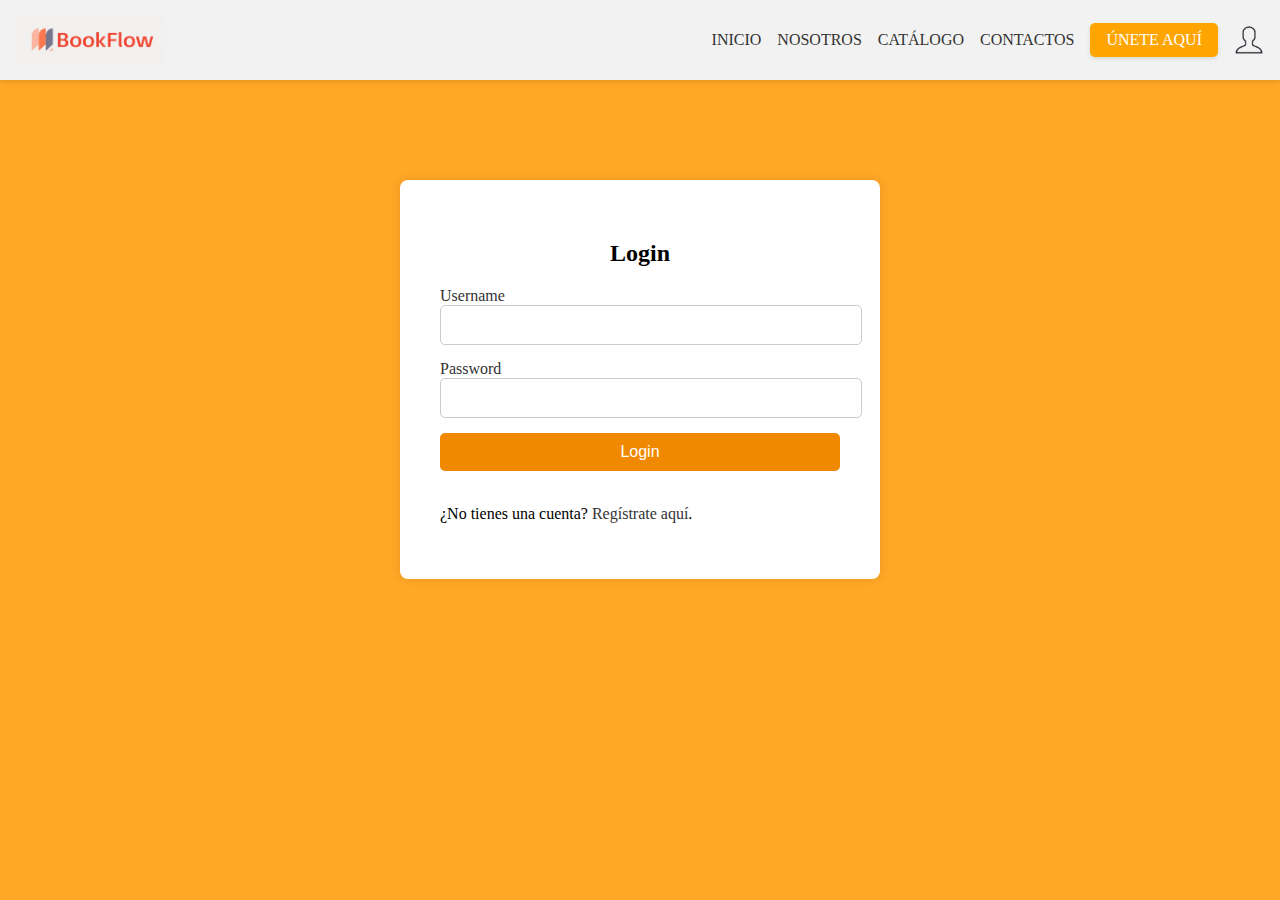
<file: InicioSesion.html>
<!DOCTYPE html>
<html lang="es">
<head>
    <meta charset="UTF-8">
    <meta http-equiv="X-UA-Compatible" content="IE=edge">
    <meta name="viewport" content="width=device-width, initial-scale=1.0">
    <link rel="stylesheet" href="/styles/inicio-sesion.css">
    <title>Inicio-Sesion</title>
</head>

<body>

    <header>
        <div class="logo"> 
            <img src="/Imagenes/LogoBook.jpeg" alt="Logo de la empresa BookFlow" width="210" height="70">
        </div>
        <nav>
            <a href="#seccion1">INICIO</a>
            <a href="#integrantes">NOSOTROS</a>
            <a href="#catalogo">CATÁLOGO</a>
            <a href="#contacto">CONTACTOS</a>
            <div class="buttom">
                <a href="/public/InicioSesion.html" class="button-link">ÚNETE AQUÍ</a>
            </div>
            <img src="/Imagenes/icono_1.png" alt="Icono1" width="30px" height="30px">
        </nav>
    </header>

    <div class="container">
        <form class="login-form">
          <h2>Login</h2>
          <div class="input-group">
            <label for="username">Username</label>
            <input type="text" id="username" name="username" required>
          </div>
          <div class="input-group">
            <label for="password">Password</label>
            <input type="password" id="password" name="password" required>
          </div>
          <a href="home/Catalogue">
            <button type="button">Login</button>
          </a>
        </form>
        <div class="register-link">
          <br>
          <p>¿No tienes una cuenta? <a href="/Registro.html">Regístrate aquí</a>.</p>
        </div>
      </div>
    
    
</body>
</html>
</file>
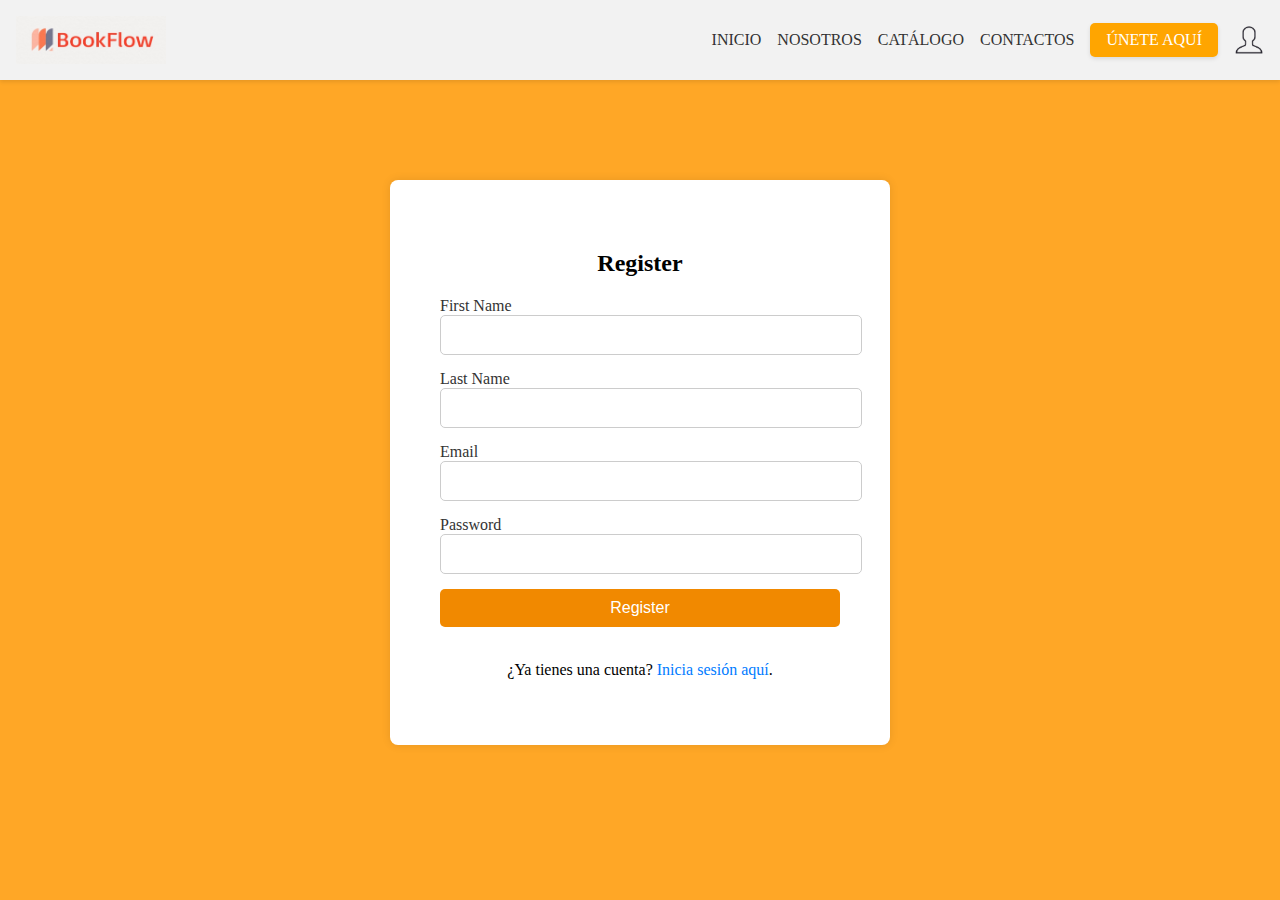
<file: Registro.html>
<!DOCTYPE html>
<html lang="es">
<head>
    <meta charset="UTF-8">
    <meta http-equiv="X-UA-Compatible" content="IE=edge">
    <meta name="viewport" content="width=device-width, initial-scale=1.0">
    <title>Registo de BookFlow</title>
    <link rel="stylesheet" href="/styles/registro.css">
</head>

<body>

    <header>
        <div class="logo"> 
            <img src="/Imagenes/LogoBook.jpeg" alt="Logo de la empresa BookFlow" width="210" height="70">
        </div>
        <nav>
            <a href="#seccion1">INICIO</a>
            <a href="#integrantes">NOSOTROS</a>
            <a href="#catalogo">CATÁLOGO</a>
            <a href="#contacto">CONTACTOS</a>
            <div class="buttom">
                <a href="/public/InicioSesion.html" class="button-link">ÚNETE AQUÍ</a>
            </div>
            <img src="/Imagenes/icono_1.png" alt="Icono1" width="30px" height="30px">
        </nav>
    </header>
    
    <div class="container">
        <form class="register-form">
          <h2>Register</h2>
          <div class="input-group">
            <label for="firstname">First Name</label>
            <input type="text" id="firstname" name="firstname" required>
          </div>
          <div class="input-group">
            <label for="lastname">Last Name</label>
            <input type="text" id="lastname" name="lastname" required>
          </div>
          <div class="input-group">
            <label for="email">Email</label>
            <input type="email" id="email" name="email" required>
          </div>
          <div class="input-group">
            <label for="password">Password</label>
            <input type="password" id="password" name="password" required>
          </div>
          <button type="submit">Register</button>
        </form>
        <div class="login-link">
          <br>
          <p>¿Ya tienes una cuenta? <a href="/InicioSesion.html">Inicia sesión aquí</a>.</p>
        </div>
      </div>
</body>
</html>
</file>
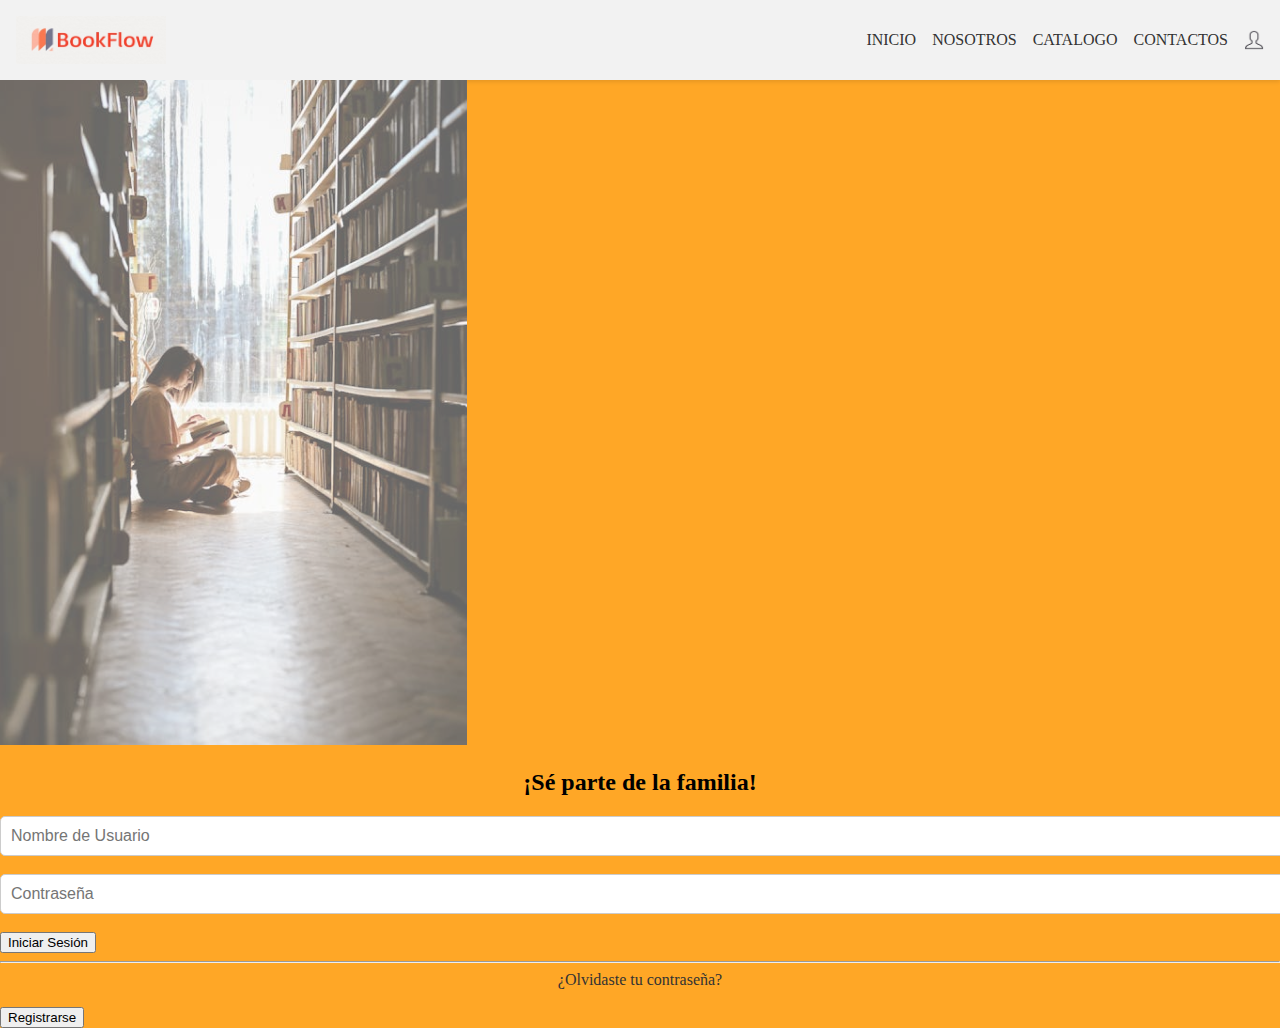
<file: public/InicioSesion.html>
<!DOCTYPE html>
<html lang="es">
<head>
    <meta charset="UTF-8">
    <meta http-equiv="X-UA-Compatible" content="IE=edge">
    <meta name="viewport" content="width=device-width, initial-scale=1.0">
    <link rel="stylesheet" href="/styles/inicio-sesion.css">
    <title>Inicio-Sesion</title>
</head>

<div class="contenedor-principal">

<!-- Cabecera :-->
<header class="contenedor-arriba">
    <div class="logo">
        <img src="/Imagenes/LogoBook.jpeg" alt="LogoBook">
    </div>
        <!-- INICIO, NOSOTROS, CATALOGO, CONTACTOS, LOGO -->
        <nav class="enlaces">
            <!-- Enlaces de cabecera -->
            <a href="Inicio.Html">INICIO</a>
            <a href="Nosotros.html">NOSOTROS</a>
            <a href="Catalogo.html">CATALOGO</a>
            <a href="Contactos.html">CONTACTOS</a>
            <!-- Imagen tipo icono: -->
            <img class="icono" src="/Imagenes/icono_1.png" alt="icono1" width="20px" height="20px">
        </nav>
</header>

<!-- contenedor izq -->
<div class="contenedor-izquierda">
    <div class="contenedor-img">
        <img src="/Imagenes/fondo-iniciosesion.png" alt="Contenedor Fondo de Inicio de Inicio-Sesion">
    </div>
</div>

<!-- contenedor derecha -->
<div class="contenedor-derecha">
    <div class="contenedor-formulario">
        <center><h2><b>¡Sé parte de la familia!</b></h2></center>
        <form action="">
            <input type="text" placeholder="Nombre de Usuario" id="user" name="user">
            <br>
            <br>
            <input type="password" name="pass" id="pass" placeholder="Contraseña">
            <br>
            <br>
         <input type="button" value="Iniciar Sesión" id="btn1" name="btn1"> 
            <!-- linea en medio: -->
            <hr>
         <center><a href="">¿Olvidaste tu contraseña?</a></center>
         <br>
            <a href="Registro.html"><input type="button" value="Registrarse" id="btn2" name="btn2"></a>
        </form>
    </div>
</div>

</div>

<body>
    
</body>
</html>
</file>
<file: styles/inicio-sesion.css>
html {
    scroll-behavior: smooth;
}

/* Estilos generales */
body {
    font-family: "Josefin Sans";
    margin: 0;
    padding: 0;
    box-sizing: border-box;
    background-color: #FFA726;
}

a {
    text-decoration: none;
    color: #333;
}

button {
    background-color: #FFB74B;
    color: #fff;
    border: none;
    padding: 0.5rem 1rem;
    border-radius: 5px;
    cursor: pointer;
}

button:hover {
    background-color: #928f8f;
}

header {
    display: flex;
    justify-content: space-between;
    align-items: center;
    padding: 1rem;
    background-color: #f2f2f2;
    box-shadow: 0 2px 4px rgba(0, 0, 0, 0.1);
}

.logo {
    display: flex;
    align-items: center;
}

.logo img {
    width: 150px;
    height: auto;
}

nav {
    display: flex;
    align-items: center;
}


nav a {
    margin-right: 1rem;
}

nav a:hover {
    color: #FFA726; /* Cambiar el color del texto al señalar con el cursor */
}


.buttom {
    display: flex;
    align-items: center;
}

.buttom button {
    margin-left: 1rem;
}

@media screen and (max-width: 768px) {
    nav a {
      display: none; /* Ocultar todos los enlaces del menú */
    }
  
    .buttom {
      display: flex; /* Mostrar el contenedor de ÚNETE AQUÍ */
    }
  }
  

/* Estilos del botón ÚNETE AQUÍ */
.button-link {
    background-color: orange; /* Color de fondo naranja */
    color: white; /* Color de texto blanco */
    padding: 0.5rem 1rem; /* Ajuste de espaciado interno */
    border-radius: 5px; /* Borde redondeado */
    text-decoration: none; /* Quitar subrayado */
    border: none; /* Quitar borde */
    box-shadow: 0 2px 4px rgba(0, 0, 0, 0.1); /* Sombras */
    transition: transform 0.3s, box-shadow 0.3s; /* Transición de efectos */
}

.button-link:hover {
    background-color: #ffe8e8; /* Cambio de color al pasar el mouse */
    box-shadow: 0 4px 8px rgba(0, 0, 0, 0.2), 0 2px 4px rgba(0, 0, 0, 0.1); /* Aumentar la sombra al pasar el mouse */
    transform: translateY(-2px); /* Efecto de elevación */
}

/* Estilos de la sección de inicio de sesión */


.container {
    width: 400px;
    padding: 40px;
    background-color: #ffffff;
    border-radius: 8px;
    box-shadow: 0px 0px 10px rgba(0, 0, 0, 0.1);
    margin: 0 auto;
    margin-top: 100px;
    margin-block: 100px;
  }
  
  .login-form {
    display: flex;
    flex-direction: column;
  }
  
  h2 {
    text-align: center;
    margin-bottom: 20px;
  }
  
  .input-group {
    margin-bottom: 15px;
  }
  
  label {
    font-size: 16px;
    margin-bottom: 5px;
    color: #333333;
  }
  
  input[type="text"],
  input[type="password"] {
    width: 100%;
    padding: 10px;
    font-size: 16px;
    border: 1px solid #cccccc;
    border-radius: 5px;
  }
  
  button {
    width: 100%;
    padding: 10px;
    font-size: 16px;
    color: #ffffff;
    background-color: #f18900;
    border: none;
    border-radius: 5px;
    cursor: pointer;
    transition: background-color 0.3s;
  }
  
  button:hover {
    background-color: #0056b3;
  }
</file>
<file: styles/registro.css>
html {
    scroll-behavior: smooth;
}

/* Estilos generales */
body {
    font-family: "Josefin Sans";
    margin: 0;
    padding: 0;
    box-sizing: border-box;
    background-color: #FFA726;
}

a {
    text-decoration: none;
    color: #333;
}

button {
    background-color: #FFB74B;
    color: #fff;
    border: none;
    padding: 0.5rem 1rem;
    border-radius: 5px;
    cursor: pointer;
}

button:hover {
    background-color: #928f8f;
}

header {
    display: flex;
    justify-content: space-between;
    align-items: center;
    padding: 1rem;
    background-color: #f2f2f2;
    box-shadow: 0 2px 4px rgba(0, 0, 0, 0.1);
}

.logo {
    display: flex;
    align-items: center;
}

.logo img {
    width: 150px;
    height: auto;
}

nav {
    display: flex;
    align-items: center;
}


nav a {
    margin-right: 1rem;
}

nav a:hover {
    color: #FFA726; /* Cambiar el color del texto al señalar con el cursor */
}


.buttom {
    display: flex;
    align-items: center;
}

.buttom button {
    margin-left: 1rem;
}

@media screen and (max-width: 768px) {
    nav a {
      display: none; /* Ocultar todos los enlaces del menú */
    }
  
    .buttom {
      display: flex; /* Mostrar el contenedor de ÚNETE AQUÍ */
    }
  }
  

/* Estilos del botón ÚNETE AQUÍ */
.button-link {
    background-color: orange; /* Color de fondo naranja */
    color: white; /* Color de texto blanco */
    padding: 0.5rem 1rem; /* Ajuste de espaciado interno */
    border-radius: 5px; /* Borde redondeado */
    text-decoration: none; /* Quitar subrayado */
    border: none; /* Quitar borde */
    box-shadow: 0 2px 4px rgba(0, 0, 0, 0.1); /* Sombras */
    transition: transform 0.3s, box-shadow 0.3s; /* Transición de efectos */
}

.button-link:hover {
    background-color: #ffe8e8; /* Cambio de color al pasar el mouse */
    box-shadow: 0 4px 8px rgba(0, 0, 0, 0.2), 0 2px 4px rgba(0, 0, 0, 0.1); /* Aumentar la sombra al pasar el mouse */
    transform: translateY(-2px); /* Efecto de elevación */
}

/* Estilos del formulario de registro */

.container {
    width: 400px;
    padding: 50px; /* Espacio alrededor del formulario */
    background-color: #ffffff;
    border-radius: 8px;
    box-shadow: 0px 0px 10px rgba(0, 0, 0, 0.1);
    margin: 0 auto;
    margin-top: 100px;
  }
  
  .register-form {
    display: flex;
    flex-direction: column;
  }
  
  h2 {
    text-align: center;
    margin-bottom: 20px;
  }
  
  .input-group {
    margin-bottom: 15px;
  }
  
  label {
    font-size: 16px;
    margin-bottom: 5px;
    color: #333333;
  }
  
  input[type="text"],
  input[type="email"],
  input[type="password"] {
    width: 100%;
    padding: 10px;
    font-size: 16px;
    border: 1px solid #cccccc;
    border-radius: 5px;
  }
  
  button {
    width: 100%;
    padding: 10px;
    font-size: 16px;
    color: #ffffff;
    background-color: #f18900;
    border: none;
    border-radius: 5px;
    cursor: pointer;
    transition: background-color 0.3s;
  }
  
  button:hover {
    background-color: #0056b3;
  }
  
  .login-link {
    text-align: center;
  }
  
  .login-link a {
    color: #007bff;
    text-decoration: none;
  }
  
  .login-link a:hover {
    text-decoration: underline;
  }
</file>
